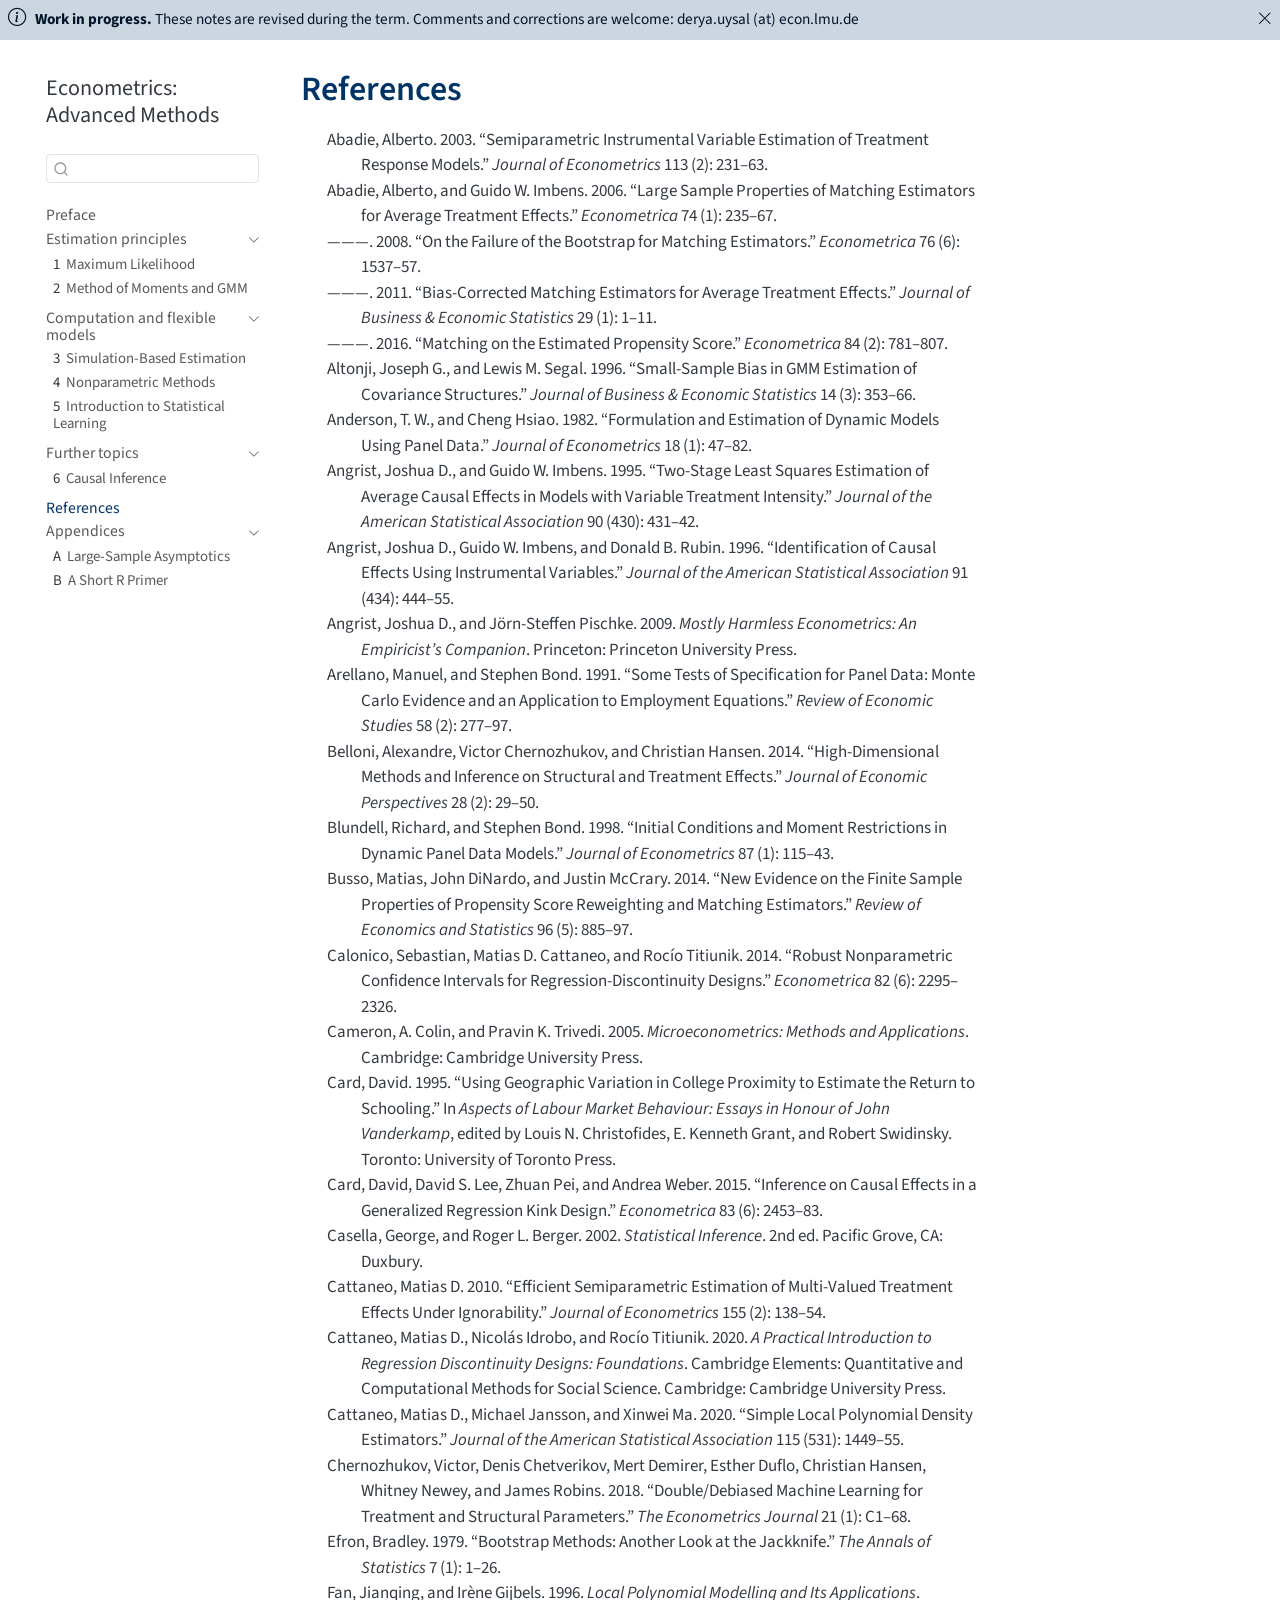
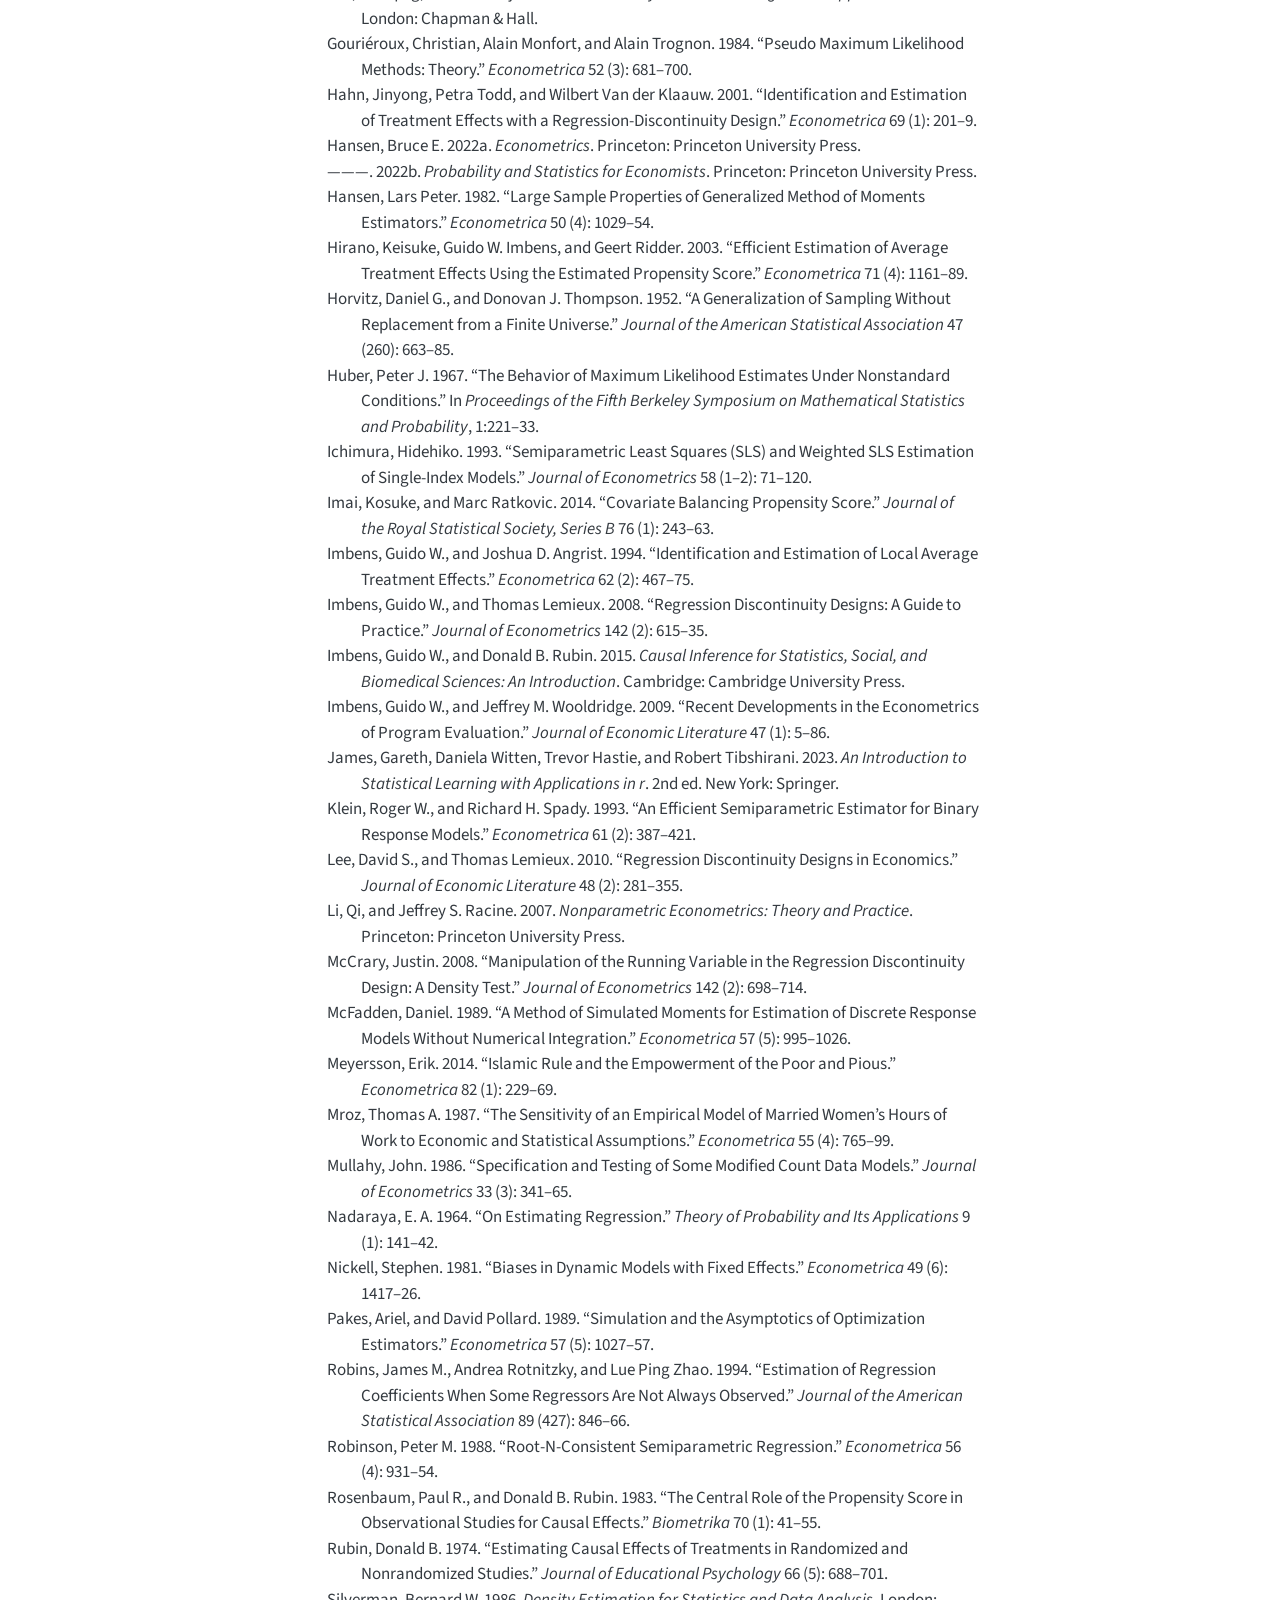
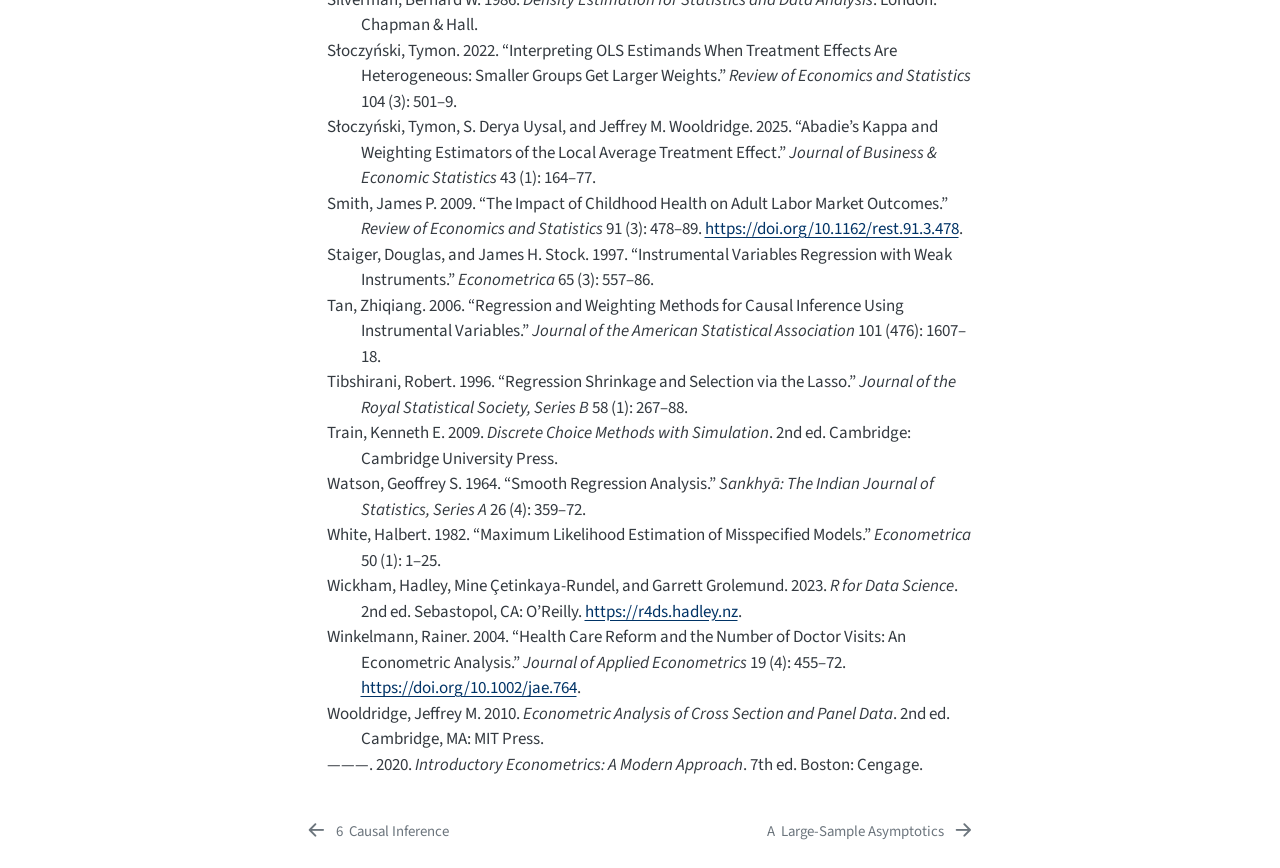
<file: references.html>
<!DOCTYPE html>
<html xmlns="http://www.w3.org/1999/xhtml" lang="en" xml:lang="en"><head>

<meta charset="utf-8">
<meta name="generator" content="quarto-1.6.42">

<meta name="viewport" content="width=device-width, initial-scale=1.0, user-scalable=yes">


<title>References – Econometrics: Advanced Methods</title>
<style>
code{white-space: pre-wrap;}
span.smallcaps{font-variant: small-caps;}
div.columns{display: flex; gap: min(4vw, 1.5em);}
div.column{flex: auto; overflow-x: auto;}
div.hanging-indent{margin-left: 1.5em; text-indent: -1.5em;}
ul.task-list{list-style: none;}
ul.task-list li input[type="checkbox"] {
  width: 0.8em;
  margin: 0 0.8em 0.2em -1em; /* quarto-specific, see https://github.com/quarto-dev/quarto-cli/issues/4556 */ 
  vertical-align: middle;
}
/* CSS for citations */
div.csl-bib-body { }
div.csl-entry {
  clear: both;
}
.hanging-indent div.csl-entry {
  margin-left:2em;
  text-indent:-2em;
}
div.csl-left-margin {
  min-width:2em;
  float:left;
}
div.csl-right-inline {
  margin-left:2em;
  padding-left:1em;
}
div.csl-indent {
  margin-left: 2em;
}</style>


<script src="site_libs/quarto-nav/quarto-nav.js"></script>
<script src="site_libs/quarto-nav/headroom.min.js"></script>
<script src="site_libs/clipboard/clipboard.min.js"></script>
<script src="site_libs/quarto-search/autocomplete.umd.js"></script>
<script src="site_libs/quarto-search/fuse.min.js"></script>
<script src="site_libs/quarto-search/quarto-search.js"></script>
<meta name="quarto:offset" content="./">
<link href="./appendix/a-asymptotics.html" rel="next">
<link href="./chapters/06-causal.html" rel="prev">
<script src="site_libs/quarto-html/quarto.js"></script>
<script src="site_libs/quarto-html/popper.min.js"></script>
<script src="site_libs/quarto-html/tippy.umd.min.js"></script>
<script src="site_libs/quarto-html/anchor.min.js"></script>
<link href="site_libs/quarto-html/tippy.css" rel="stylesheet">
<link href="site_libs/quarto-html/quarto-syntax-highlighting-2f5df379a58b258e96c21c0638c20c03.css" rel="stylesheet" id="quarto-text-highlighting-styles">
<script src="site_libs/bootstrap/bootstrap.min.js"></script>
<link href="site_libs/bootstrap/bootstrap-icons.css" rel="stylesheet">
<link href="site_libs/bootstrap/bootstrap-16a2158a840547308aa1f925b82110c8.min.css" rel="stylesheet" append-hash="true" id="quarto-bootstrap" data-mode="light">
<script id="quarto-search-options" type="application/json">{
  "location": "sidebar",
  "copy-button": false,
  "collapse-after": 3,
  "panel-placement": "start",
  "type": "textbox",
  "limit": 50,
  "keyboard-shortcut": [
    "f",
    "/",
    "s"
  ],
  "show-item-context": false,
  "language": {
    "search-no-results-text": "No results",
    "search-matching-documents-text": "matching documents",
    "search-copy-link-title": "Copy link to search",
    "search-hide-matches-text": "Hide additional matches",
    "search-more-match-text": "more match in this document",
    "search-more-matches-text": "more matches in this document",
    "search-clear-button-title": "Clear",
    "search-text-placeholder": "",
    "search-detached-cancel-button-title": "Cancel",
    "search-submit-button-title": "Submit",
    "search-label": "Search"
  }
}</script>


</head>

<body class="nav-sidebar floating">

<div id="quarto-search-results"></div>
  <header id="quarto-header" class="headroom fixed-top">
  <nav class="quarto-secondary-nav">
    <div class="container-fluid d-flex">
      <button type="button" class="quarto-btn-toggle btn" data-bs-toggle="collapse" role="button" data-bs-target=".quarto-sidebar-collapse-item" aria-controls="quarto-sidebar" aria-expanded="false" aria-label="Toggle sidebar navigation" onclick="if (window.quartoToggleHeadroom) { window.quartoToggleHeadroom(); }">
        <i class="bi bi-layout-text-sidebar-reverse"></i>
      </button>
        <nav class="quarto-page-breadcrumbs" aria-label="breadcrumb"><ol class="breadcrumb"><li class="breadcrumb-item"><a href="./references.html">References</a></li></ol></nav>
        <a class="flex-grow-1" role="navigation" data-bs-toggle="collapse" data-bs-target=".quarto-sidebar-collapse-item" aria-controls="quarto-sidebar" aria-expanded="false" aria-label="Toggle sidebar navigation" onclick="if (window.quartoToggleHeadroom) { window.quartoToggleHeadroom(); }">      
        </a>
      <button type="button" class="btn quarto-search-button" aria-label="Search" onclick="window.quartoOpenSearch();">
        <i class="bi bi-search"></i>
      </button>
    </div>
  </nav>
  <div id="quarto-announcement" data-announcement-id="d646d6fb55698abf3bd92f4e73e0c9f7" class="alert alert-primary hidden"><i class="bi bi-info-circle quarto-announcement-icon"></i><div class="quarto-announcement-content">
<p><strong>Work in progress.</strong> These notes are revised during the term. Comments and corrections are welcome: derya.uysal (at) econ.lmu.de</p>
</div><i class="bi bi-x-lg quarto-announcement-action"></i></div>
</header>
<!-- content -->
<div id="quarto-content" class="quarto-container page-columns page-rows-contents page-layout-article">
<!-- sidebar -->
  <nav id="quarto-sidebar" class="sidebar collapse collapse-horizontal quarto-sidebar-collapse-item sidebar-navigation floating overflow-auto">
    <div class="pt-lg-2 mt-2 text-left sidebar-header">
    <div class="sidebar-title mb-0 py-0">
      <a href="./">Econometrics: Advanced Methods</a> 
    </div>
      </div>
        <div class="mt-2 flex-shrink-0 align-items-center">
        <div class="sidebar-search">
        <div id="quarto-search" class="" title="Search"></div>
        </div>
        </div>
    <div class="sidebar-menu-container"> 
    <ul class="list-unstyled mt-1">
        <li class="sidebar-item">
  <div class="sidebar-item-container"> 
  <a href="./index.html" class="sidebar-item-text sidebar-link">
 <span class="menu-text">Preface</span></a>
  </div>
</li>
        <li class="sidebar-item sidebar-item-section">
      <div class="sidebar-item-container"> 
            <a class="sidebar-item-text sidebar-link text-start" data-bs-toggle="collapse" data-bs-target="#quarto-sidebar-section-1" role="navigation" aria-expanded="true">
 <span class="menu-text">Estimation principles</span></a>
          <a class="sidebar-item-toggle text-start" data-bs-toggle="collapse" data-bs-target="#quarto-sidebar-section-1" role="navigation" aria-expanded="true" aria-label="Toggle section">
            <i class="bi bi-chevron-right ms-2"></i>
          </a> 
      </div>
      <ul id="quarto-sidebar-section-1" class="collapse list-unstyled sidebar-section depth1 show">  
          <li class="sidebar-item">
  <div class="sidebar-item-container"> 
  <a href="./chapters/01-mle.html" class="sidebar-item-text sidebar-link">
 <span class="menu-text"><span class="chapter-number">1</span>&nbsp; <span class="chapter-title">Maximum Likelihood</span></span></a>
  </div>
</li>
          <li class="sidebar-item">
  <div class="sidebar-item-container"> 
  <a href="./chapters/02-gmm.html" class="sidebar-item-text sidebar-link">
 <span class="menu-text"><span class="chapter-number">2</span>&nbsp; <span class="chapter-title">Method of Moments and GMM</span></span></a>
  </div>
</li>
      </ul>
  </li>
        <li class="sidebar-item sidebar-item-section">
      <div class="sidebar-item-container"> 
            <a class="sidebar-item-text sidebar-link text-start" data-bs-toggle="collapse" data-bs-target="#quarto-sidebar-section-2" role="navigation" aria-expanded="true">
 <span class="menu-text">Computation and flexible models</span></a>
          <a class="sidebar-item-toggle text-start" data-bs-toggle="collapse" data-bs-target="#quarto-sidebar-section-2" role="navigation" aria-expanded="true" aria-label="Toggle section">
            <i class="bi bi-chevron-right ms-2"></i>
          </a> 
      </div>
      <ul id="quarto-sidebar-section-2" class="collapse list-unstyled sidebar-section depth1 show">  
          <li class="sidebar-item">
  <div class="sidebar-item-container"> 
  <a href="./chapters/03-simulation.html" class="sidebar-item-text sidebar-link">
 <span class="menu-text"><span class="chapter-number">3</span>&nbsp; <span class="chapter-title">Simulation-Based Estimation</span></span></a>
  </div>
</li>
          <li class="sidebar-item">
  <div class="sidebar-item-container"> 
  <a href="./chapters/04-nonparametric.html" class="sidebar-item-text sidebar-link">
 <span class="menu-text"><span class="chapter-number">4</span>&nbsp; <span class="chapter-title">Nonparametric Methods</span></span></a>
  </div>
</li>
          <li class="sidebar-item">
  <div class="sidebar-item-container"> 
  <a href="./chapters/05-statlearning.html" class="sidebar-item-text sidebar-link">
 <span class="menu-text"><span class="chapter-number">5</span>&nbsp; <span class="chapter-title">Introduction to Statistical Learning</span></span></a>
  </div>
</li>
      </ul>
  </li>
        <li class="sidebar-item sidebar-item-section">
      <div class="sidebar-item-container"> 
            <a class="sidebar-item-text sidebar-link text-start" data-bs-toggle="collapse" data-bs-target="#quarto-sidebar-section-3" role="navigation" aria-expanded="true">
 <span class="menu-text">Further topics</span></a>
          <a class="sidebar-item-toggle text-start" data-bs-toggle="collapse" data-bs-target="#quarto-sidebar-section-3" role="navigation" aria-expanded="true" aria-label="Toggle section">
            <i class="bi bi-chevron-right ms-2"></i>
          </a> 
      </div>
      <ul id="quarto-sidebar-section-3" class="collapse list-unstyled sidebar-section depth1 show">  
          <li class="sidebar-item">
  <div class="sidebar-item-container"> 
  <a href="./chapters/06-causal.html" class="sidebar-item-text sidebar-link">
 <span class="menu-text"><span class="chapter-number">6</span>&nbsp; <span class="chapter-title">Causal Inference</span></span></a>
  </div>
</li>
      </ul>
  </li>
        <li class="sidebar-item">
  <div class="sidebar-item-container"> 
  <a href="./references.html" class="sidebar-item-text sidebar-link active">
 <span class="menu-text">References</span></a>
  </div>
</li>
        <li class="sidebar-item sidebar-item-section">
      <div class="sidebar-item-container"> 
            <a class="sidebar-item-text sidebar-link text-start" data-bs-toggle="collapse" data-bs-target="#quarto-sidebar-section-4" role="navigation" aria-expanded="true">
 <span class="menu-text">Appendices</span></a>
          <a class="sidebar-item-toggle text-start" data-bs-toggle="collapse" data-bs-target="#quarto-sidebar-section-4" role="navigation" aria-expanded="true" aria-label="Toggle section">
            <i class="bi bi-chevron-right ms-2"></i>
          </a> 
      </div>
      <ul id="quarto-sidebar-section-4" class="collapse list-unstyled sidebar-section depth1 show">  
          <li class="sidebar-item">
  <div class="sidebar-item-container"> 
  <a href="./appendix/a-asymptotics.html" class="sidebar-item-text sidebar-link">
 <span class="menu-text"><span class="chapter-number">A</span>&nbsp; <span class="chapter-title">Large-Sample Asymptotics</span></span></a>
  </div>
</li>
          <li class="sidebar-item">
  <div class="sidebar-item-container"> 
  <a href="./appendix/b-r-primer.html" class="sidebar-item-text sidebar-link">
 <span class="menu-text"><span class="chapter-number">B</span>&nbsp; <span class="chapter-title">A Short R Primer</span></span></a>
  </div>
</li>
      </ul>
  </li>
    </ul>
    </div>
</nav>
<div id="quarto-sidebar-glass" class="quarto-sidebar-collapse-item" data-bs-toggle="collapse" data-bs-target=".quarto-sidebar-collapse-item"></div>
<!-- margin-sidebar -->
    <div id="quarto-margin-sidebar" class="sidebar margin-sidebar zindex-bottom">
        
    </div>
<!-- main -->
<main class="content" id="quarto-document-content">

<header id="title-block-header" class="quarto-title-block default">
<div class="quarto-title">
<h1 class="title">References</h1>
</div>



<div class="quarto-title-meta">

    
  
    
  </div>
  


</header>


<div id="refs" class="references csl-bib-body hanging-indent" data-entry-spacing="0" role="list">
<div id="ref-abadie2003" class="csl-entry" role="listitem">
Abadie, Alberto. 2003. <span>“Semiparametric Instrumental Variable
Estimation of Treatment Response Models.”</span> <em>Journal of
Econometrics</em> 113 (2): 231–63.
</div>
<div id="ref-abadie2006" class="csl-entry" role="listitem">
Abadie, Alberto, and Guido W. Imbens. 2006. <span>“Large Sample
Properties of Matching Estimators for Average Treatment Effects.”</span>
<em>Econometrica</em> 74 (1): 235–67.
</div>
<div id="ref-abadie2008" class="csl-entry" role="listitem">
———. 2008. <span>“On the Failure of the Bootstrap for Matching
Estimators.”</span> <em>Econometrica</em> 76 (6): 1537–57.
</div>
<div id="ref-abadie2011" class="csl-entry" role="listitem">
———. 2011. <span>“Bias-Corrected Matching Estimators for Average
Treatment Effects.”</span> <em>Journal of Business &amp; Economic
Statistics</em> 29 (1): 1–11.
</div>
<div id="ref-abadie2016" class="csl-entry" role="listitem">
———. 2016. <span>“Matching on the Estimated Propensity Score.”</span>
<em>Econometrica</em> 84 (2): 781–807.
</div>
<div id="ref-altonji1996" class="csl-entry" role="listitem">
Altonji, Joseph G., and Lewis M. Segal. 1996. <span>“Small-Sample Bias
in GMM Estimation of Covariance Structures.”</span> <em>Journal of
Business &amp; Economic Statistics</em> 14 (3): 353–66.
</div>
<div id="ref-anderson1982" class="csl-entry" role="listitem">
Anderson, T. W., and Cheng Hsiao. 1982. <span>“Formulation and
Estimation of Dynamic Models Using Panel Data.”</span> <em>Journal of
Econometrics</em> 18 (1): 47–82.
</div>
<div id="ref-angrist1995" class="csl-entry" role="listitem">
Angrist, Joshua D., and Guido W. Imbens. 1995. <span>“Two-Stage Least
Squares Estimation of Average Causal Effects in Models with Variable
Treatment Intensity.”</span> <em>Journal of the American Statistical
Association</em> 90 (430): 431–42.
</div>
<div id="ref-angrist1996" class="csl-entry" role="listitem">
Angrist, Joshua D., Guido W. Imbens, and Donald B. Rubin. 1996.
<span>“Identification of Causal Effects Using Instrumental
Variables.”</span> <em>Journal of the American Statistical
Association</em> 91 (434): 444–55.
</div>
<div id="ref-angrist2009" class="csl-entry" role="listitem">
Angrist, Joshua D., and Jörn-Steffen Pischke. 2009. <em>Mostly Harmless
Econometrics: An Empiricist’s Companion</em>. Princeton: Princeton
University Press.
</div>
<div id="ref-arellano1991" class="csl-entry" role="listitem">
Arellano, Manuel, and Stephen Bond. 1991. <span>“Some Tests of
Specification for Panel Data: Monte Carlo Evidence and an Application to
Employment Equations.”</span> <em>Review of Economic Studies</em> 58
(2): 277–97.
</div>
<div id="ref-belloni2014" class="csl-entry" role="listitem">
Belloni, Alexandre, Victor Chernozhukov, and Christian Hansen. 2014.
<span>“High-Dimensional Methods and Inference on Structural and
Treatment Effects.”</span> <em>Journal of Economic Perspectives</em> 28
(2): 29–50.
</div>
<div id="ref-blundell1998" class="csl-entry" role="listitem">
Blundell, Richard, and Stephen Bond. 1998. <span>“Initial Conditions and
Moment Restrictions in Dynamic Panel Data Models.”</span> <em>Journal of
Econometrics</em> 87 (1): 115–43.
</div>
<div id="ref-busso2014" class="csl-entry" role="listitem">
Busso, Matias, John DiNardo, and Justin McCrary. 2014. <span>“New
Evidence on the Finite Sample Properties of Propensity Score Reweighting
and Matching Estimators.”</span> <em>Review of Economics and
Statistics</em> 96 (5): 885–97.
</div>
<div id="ref-calonico2014" class="csl-entry" role="listitem">
Calonico, Sebastian, Matias D. Cattaneo, and Rocío Titiunik. 2014.
<span>“Robust Nonparametric Confidence Intervals for
Regression-Discontinuity Designs.”</span> <em>Econometrica</em> 82 (6):
2295–2326.
</div>
<div id="ref-cameron2005" class="csl-entry" role="listitem">
Cameron, A. Colin, and Pravin K. Trivedi. 2005. <em>Microeconometrics:
Methods and Applications</em>. Cambridge: Cambridge University Press.
</div>
<div id="ref-card1995" class="csl-entry" role="listitem">
Card, David. 1995. <span>“Using Geographic Variation in College
Proximity to Estimate the Return to Schooling.”</span> In <em>Aspects of
Labour Market Behaviour: Essays in Honour of John Vanderkamp</em>,
edited by Louis N. Christofides, E. Kenneth Grant, and Robert Swidinsky.
Toronto: University of Toronto Press.
</div>
<div id="ref-card2015" class="csl-entry" role="listitem">
Card, David, David S. Lee, Zhuan Pei, and Andrea Weber. 2015.
<span>“Inference on Causal Effects in a Generalized Regression Kink
Design.”</span> <em>Econometrica</em> 83 (6): 2453–83.
</div>
<div id="ref-casella2002" class="csl-entry" role="listitem">
Casella, George, and Roger L. Berger. 2002. <em>Statistical
Inference</em>. 2nd ed. Pacific Grove, CA: Duxbury.
</div>
<div id="ref-cattaneo2010" class="csl-entry" role="listitem">
Cattaneo, Matias D. 2010. <span>“Efficient Semiparametric Estimation of
Multi-Valued Treatment Effects Under Ignorability.”</span> <em>Journal
of Econometrics</em> 155 (2): 138–54.
</div>
<div id="ref-cattaneo2020" class="csl-entry" role="listitem">
Cattaneo, Matias D., Nicolás Idrobo, and Rocío Titiunik. 2020. <em>A
Practical Introduction to Regression Discontinuity Designs:
Foundations</em>. Cambridge Elements: Quantitative and Computational
Methods for Social Science. Cambridge: Cambridge University Press.
</div>
<div id="ref-cattaneo2020b" class="csl-entry" role="listitem">
Cattaneo, Matias D., Michael Jansson, and Xinwei Ma. 2020. <span>“Simple
Local Polynomial Density Estimators.”</span> <em>Journal of the American
Statistical Association</em> 115 (531): 1449–55.
</div>
<div id="ref-chernozhukov2018" class="csl-entry" role="listitem">
Chernozhukov, Victor, Denis Chetverikov, Mert Demirer, Esther Duflo,
Christian Hansen, Whitney Newey, and James Robins. 2018.
<span>“Double/Debiased Machine Learning for Treatment and Structural
Parameters.”</span> <em>The Econometrics Journal</em> 21 (1): C1–68.
</div>
<div id="ref-efron1979" class="csl-entry" role="listitem">
Efron, Bradley. 1979. <span>“Bootstrap Methods: Another Look at the
Jackknife.”</span> <em>The Annals of Statistics</em> 7 (1): 1–26.
</div>
<div id="ref-fan1996" class="csl-entry" role="listitem">
Fan, Jianqing, and Irène Gijbels. 1996. <em>Local Polynomial Modelling
and Its Applications</em>. London: Chapman &amp; Hall.
</div>
<div id="ref-gourieroux1984" class="csl-entry" role="listitem">
Gouriéroux, Christian, Alain Monfort, and Alain Trognon. 1984.
<span>“Pseudo Maximum Likelihood Methods: Theory.”</span>
<em>Econometrica</em> 52 (3): 681–700.
</div>
<div id="ref-hahn2001" class="csl-entry" role="listitem">
Hahn, Jinyong, Petra Todd, and Wilbert Van der Klaauw. 2001.
<span>“Identification and Estimation of Treatment Effects with a
Regression-Discontinuity Design.”</span> <em>Econometrica</em> 69 (1):
201–9.
</div>
<div id="ref-hansen2022" class="csl-entry" role="listitem">
Hansen, Bruce E. 2022a. <em>Econometrics</em>. Princeton: Princeton
University Press.
</div>
<div id="ref-hansen2022b" class="csl-entry" role="listitem">
———. 2022b. <em>Probability and Statistics for Economists</em>.
Princeton: Princeton University Press.
</div>
<div id="ref-hansen1982" class="csl-entry" role="listitem">
Hansen, Lars Peter. 1982. <span>“Large Sample Properties of Generalized
Method of Moments Estimators.”</span> <em>Econometrica</em> 50 (4):
1029–54.
</div>
<div id="ref-hirano2003" class="csl-entry" role="listitem">
Hirano, Keisuke, Guido W. Imbens, and Geert Ridder. 2003.
<span>“Efficient Estimation of Average Treatment Effects Using the
Estimated Propensity Score.”</span> <em>Econometrica</em> 71 (4):
1161–89.
</div>
<div id="ref-horvitz1952" class="csl-entry" role="listitem">
Horvitz, Daniel G., and Donovan J. Thompson. 1952. <span>“A
Generalization of Sampling Without Replacement from a Finite
Universe.”</span> <em>Journal of the American Statistical
Association</em> 47 (260): 663–85.
</div>
<div id="ref-huber1967" class="csl-entry" role="listitem">
Huber, Peter J. 1967. <span>“The Behavior of Maximum Likelihood
Estimates Under Nonstandard Conditions.”</span> In <em>Proceedings of
the Fifth Berkeley Symposium on Mathematical Statistics and
Probability</em>, 1:221–33.
</div>
<div id="ref-ichimura1993" class="csl-entry" role="listitem">
Ichimura, Hidehiko. 1993. <span>“Semiparametric Least Squares
(<span>SLS</span>) and Weighted <span>SLS</span> Estimation of
Single-Index Models.”</span> <em>Journal of Econometrics</em> 58 (1–2):
71–120.
</div>
<div id="ref-imai2014" class="csl-entry" role="listitem">
Imai, Kosuke, and Marc Ratkovic. 2014. <span>“Covariate Balancing
Propensity Score.”</span> <em>Journal of the Royal Statistical Society,
Series B</em> 76 (1): 243–63.
</div>
<div id="ref-imbens1994" class="csl-entry" role="listitem">
Imbens, Guido W., and Joshua D. Angrist. 1994. <span>“Identification and
Estimation of Local Average Treatment Effects.”</span>
<em>Econometrica</em> 62 (2): 467–75.
</div>
<div id="ref-imbens2008" class="csl-entry" role="listitem">
Imbens, Guido W., and Thomas Lemieux. 2008. <span>“Regression
Discontinuity Designs: A Guide to Practice.”</span> <em>Journal of
Econometrics</em> 142 (2): 615–35.
</div>
<div id="ref-imbens2015" class="csl-entry" role="listitem">
Imbens, Guido W., and Donald B. Rubin. 2015. <em>Causal Inference for
Statistics, Social, and Biomedical Sciences: An Introduction</em>.
Cambridge: Cambridge University Press.
</div>
<div id="ref-imbens2009" class="csl-entry" role="listitem">
Imbens, Guido W., and Jeffrey M. Wooldridge. 2009. <span>“Recent
Developments in the Econometrics of Program Evaluation.”</span>
<em>Journal of Economic Literature</em> 47 (1): 5–86.
</div>
<div id="ref-james2023" class="csl-entry" role="listitem">
James, Gareth, Daniela Witten, Trevor Hastie, and Robert Tibshirani.
2023. <em>An Introduction to Statistical Learning with Applications in
r</em>. 2nd ed. New York: Springer.
</div>
<div id="ref-klein1993" class="csl-entry" role="listitem">
Klein, Roger W., and Richard H. Spady. 1993. <span>“An Efficient
Semiparametric Estimator for Binary Response Models.”</span>
<em>Econometrica</em> 61 (2): 387–421.
</div>
<div id="ref-lee2010" class="csl-entry" role="listitem">
Lee, David S., and Thomas Lemieux. 2010. <span>“Regression Discontinuity
Designs in Economics.”</span> <em>Journal of Economic Literature</em> 48
(2): 281–355.
</div>
<div id="ref-li2007" class="csl-entry" role="listitem">
Li, Qi, and Jeffrey S. Racine. 2007. <em>Nonparametric Econometrics:
Theory and Practice</em>. Princeton: Princeton University Press.
</div>
<div id="ref-mccrary2008" class="csl-entry" role="listitem">
McCrary, Justin. 2008. <span>“Manipulation of the Running Variable in
the Regression Discontinuity Design: A Density Test.”</span> <em>Journal
of Econometrics</em> 142 (2): 698–714.
</div>
<div id="ref-mcfadden1989" class="csl-entry" role="listitem">
McFadden, Daniel. 1989. <span>“A Method of Simulated Moments for
Estimation of Discrete Response Models Without Numerical
Integration.”</span> <em>Econometrica</em> 57 (5): 995–1026.
</div>
<div id="ref-meyersson2014" class="csl-entry" role="listitem">
Meyersson, Erik. 2014. <span>“Islamic Rule and the Empowerment of the
Poor and Pious.”</span> <em>Econometrica</em> 82 (1): 229–69.
</div>
<div id="ref-mroz1987" class="csl-entry" role="listitem">
Mroz, Thomas A. 1987. <span>“The Sensitivity of an Empirical Model of
Married Women’s Hours of Work to Economic and Statistical
Assumptions.”</span> <em>Econometrica</em> 55 (4): 765–99.
</div>
<div id="ref-mullahy1986" class="csl-entry" role="listitem">
Mullahy, John. 1986. <span>“Specification and Testing of Some Modified
Count Data Models.”</span> <em>Journal of Econometrics</em> 33 (3):
341–65.
</div>
<div id="ref-nadaraya1964" class="csl-entry" role="listitem">
Nadaraya, E. A. 1964. <span>“On Estimating Regression.”</span>
<em>Theory of Probability and Its Applications</em> 9 (1): 141–42.
</div>
<div id="ref-nickell1981" class="csl-entry" role="listitem">
Nickell, Stephen. 1981. <span>“Biases in Dynamic Models with Fixed
Effects.”</span> <em>Econometrica</em> 49 (6): 1417–26.
</div>
<div id="ref-pakes1989" class="csl-entry" role="listitem">
Pakes, Ariel, and David Pollard. 1989. <span>“Simulation and the
Asymptotics of Optimization Estimators.”</span> <em>Econometrica</em> 57
(5): 1027–57.
</div>
<div id="ref-robins1994" class="csl-entry" role="listitem">
Robins, James M., Andrea Rotnitzky, and Lue Ping Zhao. 1994.
<span>“Estimation of Regression Coefficients When Some Regressors Are
Not Always Observed.”</span> <em>Journal of the American Statistical
Association</em> 89 (427): 846–66.
</div>
<div id="ref-robinson1988" class="csl-entry" role="listitem">
Robinson, Peter M. 1988. <span>“Root-<span>N</span>-Consistent
Semiparametric Regression.”</span> <em>Econometrica</em> 56 (4): 931–54.
</div>
<div id="ref-rosenbaum1983" class="csl-entry" role="listitem">
Rosenbaum, Paul R., and Donald B. Rubin. 1983. <span>“The Central Role
of the Propensity Score in Observational Studies for Causal
Effects.”</span> <em>Biometrika</em> 70 (1): 41–55.
</div>
<div id="ref-rubin1974" class="csl-entry" role="listitem">
Rubin, Donald B. 1974. <span>“Estimating Causal Effects of Treatments in
Randomized and Nonrandomized Studies.”</span> <em>Journal of Educational
Psychology</em> 66 (5): 688–701.
</div>
<div id="ref-silverman1986" class="csl-entry" role="listitem">
Silverman, Bernard W. 1986. <em>Density Estimation for Statistics and
Data Analysis</em>. London: Chapman &amp; Hall.
</div>
<div id="ref-sloczynski2022" class="csl-entry" role="listitem">
Słoczyński, Tymon. 2022. <span>“Interpreting <span>OLS</span> Estimands
When Treatment Effects Are Heterogeneous: Smaller Groups Get Larger
Weights.”</span> <em>Review of Economics and Statistics</em> 104 (3):
501–9.
</div>
<div id="ref-sloczynski2025" class="csl-entry" role="listitem">
Słoczyński, Tymon, S. Derya Uysal, and Jeffrey M. Wooldridge. 2025.
<span>“Abadie’s Kappa and Weighting Estimators of the Local Average
Treatment Effect.”</span> <em>Journal of Business &amp; Economic
Statistics</em> 43 (1): 164–77.
</div>
<div id="ref-smith2009" class="csl-entry" role="listitem">
Smith, James P. 2009. <span>“The Impact of Childhood Health on Adult
Labor Market Outcomes.”</span> <em>Review of Economics and
Statistics</em> 91 (3): 478–89. <a href="https://doi.org/10.1162/rest.91.3.478">https://doi.org/10.1162/rest.91.3.478</a>.
</div>
<div id="ref-staiger1997" class="csl-entry" role="listitem">
Staiger, Douglas, and James H. Stock. 1997. <span>“Instrumental
Variables Regression with Weak Instruments.”</span>
<em>Econometrica</em> 65 (3): 557–86.
</div>
<div id="ref-tan2006" class="csl-entry" role="listitem">
Tan, Zhiqiang. 2006. <span>“Regression and Weighting Methods for Causal
Inference Using Instrumental Variables.”</span> <em>Journal of the
American Statistical Association</em> 101 (476): 1607–18.
</div>
<div id="ref-tibshirani1996" class="csl-entry" role="listitem">
Tibshirani, Robert. 1996. <span>“Regression Shrinkage and Selection via
the Lasso.”</span> <em>Journal of the Royal Statistical Society, Series
B</em> 58 (1): 267–88.
</div>
<div id="ref-train2009" class="csl-entry" role="listitem">
Train, Kenneth E. 2009. <em>Discrete Choice Methods with
Simulation</em>. 2nd ed. Cambridge: Cambridge University Press.
</div>
<div id="ref-watson1964" class="csl-entry" role="listitem">
Watson, Geoffrey S. 1964. <span>“Smooth Regression Analysis.”</span>
<em>Sankhyā: The Indian Journal of Statistics, Series A</em> 26 (4):
359–72.
</div>
<div id="ref-white1982" class="csl-entry" role="listitem">
White, Halbert. 1982. <span>“Maximum Likelihood Estimation of
Misspecified Models.”</span> <em>Econometrica</em> 50 (1): 1–25.
</div>
<div id="ref-wickham2023" class="csl-entry" role="listitem">
Wickham, Hadley, Mine Çetinkaya-Rundel, and Garrett Grolemund. 2023.
<em>R for Data Science</em>. 2nd ed. Sebastopol, CA: O’Reilly. <a href="https://r4ds.hadley.nz">https://r4ds.hadley.nz</a>.
</div>
<div id="ref-winkelmann2004" class="csl-entry" role="listitem">
Winkelmann, Rainer. 2004. <span>“Health Care Reform and the Number of
Doctor Visits: An Econometric Analysis.”</span> <em>Journal of Applied
Econometrics</em> 19 (4): 455–72. <a href="https://doi.org/10.1002/jae.764">https://doi.org/10.1002/jae.764</a>.
</div>
<div id="ref-wooldridge2010" class="csl-entry" role="listitem">
Wooldridge, Jeffrey M. 2010. <em>Econometric Analysis of Cross Section
and Panel Data</em>. 2nd ed. Cambridge, MA: MIT Press.
</div>
<div id="ref-wooldridge2020" class="csl-entry" role="listitem">
———. 2020. <em>Introductory Econometrics: A Modern Approach</em>. 7th
ed. Boston: Cengage.
</div>
</div>



</main> <!-- /main -->
<script id="quarto-html-after-body" type="application/javascript">
window.document.addEventListener("DOMContentLoaded", function (event) {
  const toggleBodyColorMode = (bsSheetEl) => {
    const mode = bsSheetEl.getAttribute("data-mode");
    const bodyEl = window.document.querySelector("body");
    if (mode === "dark") {
      bodyEl.classList.add("quarto-dark");
      bodyEl.classList.remove("quarto-light");
    } else {
      bodyEl.classList.add("quarto-light");
      bodyEl.classList.remove("quarto-dark");
    }
  }
  const toggleBodyColorPrimary = () => {
    const bsSheetEl = window.document.querySelector("link#quarto-bootstrap");
    if (bsSheetEl) {
      toggleBodyColorMode(bsSheetEl);
    }
  }
  toggleBodyColorPrimary();  
  const icon = "";
  const anchorJS = new window.AnchorJS();
  anchorJS.options = {
    placement: 'right',
    icon: icon
  };
  anchorJS.add('.anchored');
  const isCodeAnnotation = (el) => {
    for (const clz of el.classList) {
      if (clz.startsWith('code-annotation-')) {                     
        return true;
      }
    }
    return false;
  }
  const onCopySuccess = function(e) {
    // button target
    const button = e.trigger;
    // don't keep focus
    button.blur();
    // flash "checked"
    button.classList.add('code-copy-button-checked');
    var currentTitle = button.getAttribute("title");
    button.setAttribute("title", "Copied!");
    let tooltip;
    if (window.bootstrap) {
      button.setAttribute("data-bs-toggle", "tooltip");
      button.setAttribute("data-bs-placement", "left");
      button.setAttribute("data-bs-title", "Copied!");
      tooltip = new bootstrap.Tooltip(button, 
        { trigger: "manual", 
          customClass: "code-copy-button-tooltip",
          offset: [0, -8]});
      tooltip.show();    
    }
    setTimeout(function() {
      if (tooltip) {
        tooltip.hide();
        button.removeAttribute("data-bs-title");
        button.removeAttribute("data-bs-toggle");
        button.removeAttribute("data-bs-placement");
      }
      button.setAttribute("title", currentTitle);
      button.classList.remove('code-copy-button-checked');
    }, 1000);
    // clear code selection
    e.clearSelection();
  }
  const getTextToCopy = function(trigger) {
      const codeEl = trigger.previousElementSibling.cloneNode(true);
      for (const childEl of codeEl.children) {
        if (isCodeAnnotation(childEl)) {
          childEl.remove();
        }
      }
      return codeEl.innerText;
  }
  const clipboard = new window.ClipboardJS('.code-copy-button:not([data-in-quarto-modal])', {
    text: getTextToCopy
  });
  clipboard.on('success', onCopySuccess);
  if (window.document.getElementById('quarto-embedded-source-code-modal')) {
    const clipboardModal = new window.ClipboardJS('.code-copy-button[data-in-quarto-modal]', {
      text: getTextToCopy,
      container: window.document.getElementById('quarto-embedded-source-code-modal')
    });
    clipboardModal.on('success', onCopySuccess);
  }
    var localhostRegex = new RegExp(/^(?:http|https):\/\/localhost\:?[0-9]*\//);
    var mailtoRegex = new RegExp(/^mailto:/);
      var filterRegex = new RegExp('/' + window.location.host + '/');
    var isInternal = (href) => {
        return filterRegex.test(href) || localhostRegex.test(href) || mailtoRegex.test(href);
    }
    // Inspect non-navigation links and adorn them if external
 	var links = window.document.querySelectorAll('a[href]:not(.nav-link):not(.navbar-brand):not(.toc-action):not(.sidebar-link):not(.sidebar-item-toggle):not(.pagination-link):not(.no-external):not([aria-hidden]):not(.dropdown-item):not(.quarto-navigation-tool):not(.about-link)');
    for (var i=0; i<links.length; i++) {
      const link = links[i];
      if (!isInternal(link.href)) {
        // undo the damage that might have been done by quarto-nav.js in the case of
        // links that we want to consider external
        if (link.dataset.originalHref !== undefined) {
          link.href = link.dataset.originalHref;
        }
      }
    }
  function tippyHover(el, contentFn, onTriggerFn, onUntriggerFn) {
    const config = {
      allowHTML: true,
      maxWidth: 500,
      delay: 100,
      arrow: false,
      appendTo: function(el) {
          return el.parentElement;
      },
      interactive: true,
      interactiveBorder: 10,
      theme: 'quarto',
      placement: 'bottom-start',
    };
    if (contentFn) {
      config.content = contentFn;
    }
    if (onTriggerFn) {
      config.onTrigger = onTriggerFn;
    }
    if (onUntriggerFn) {
      config.onUntrigger = onUntriggerFn;
    }
    window.tippy(el, config); 
  }
  const noterefs = window.document.querySelectorAll('a[role="doc-noteref"]');
  for (var i=0; i<noterefs.length; i++) {
    const ref = noterefs[i];
    tippyHover(ref, function() {
      // use id or data attribute instead here
      let href = ref.getAttribute('data-footnote-href') || ref.getAttribute('href');
      try { href = new URL(href).hash; } catch {}
      const id = href.replace(/^#\/?/, "");
      const note = window.document.getElementById(id);
      if (note) {
        return note.innerHTML;
      } else {
        return "";
      }
    });
  }
  const xrefs = window.document.querySelectorAll('a.quarto-xref');
  const processXRef = (id, note) => {
    // Strip column container classes
    const stripColumnClz = (el) => {
      el.classList.remove("page-full", "page-columns");
      if (el.children) {
        for (const child of el.children) {
          stripColumnClz(child);
        }
      }
    }
    stripColumnClz(note)
    if (id === null || id.startsWith('sec-')) {
      // Special case sections, only their first couple elements
      const container = document.createElement("div");
      if (note.children && note.children.length > 2) {
        container.appendChild(note.children[0].cloneNode(true));
        for (let i = 1; i < note.children.length; i++) {
          const child = note.children[i];
          if (child.tagName === "P" && child.innerText === "") {
            continue;
          } else {
            container.appendChild(child.cloneNode(true));
            break;
          }
        }
        if (window.Quarto?.typesetMath) {
          window.Quarto.typesetMath(container);
        }
        return container.innerHTML
      } else {
        if (window.Quarto?.typesetMath) {
          window.Quarto.typesetMath(note);
        }
        return note.innerHTML;
      }
    } else {
      // Remove any anchor links if they are present
      const anchorLink = note.querySelector('a.anchorjs-link');
      if (anchorLink) {
        anchorLink.remove();
      }
      if (window.Quarto?.typesetMath) {
        window.Quarto.typesetMath(note);
      }
      if (note.classList.contains("callout")) {
        return note.outerHTML;
      } else {
        return note.innerHTML;
      }
    }
  }
  for (var i=0; i<xrefs.length; i++) {
    const xref = xrefs[i];
    tippyHover(xref, undefined, function(instance) {
      instance.disable();
      let url = xref.getAttribute('href');
      let hash = undefined; 
      if (url.startsWith('#')) {
        hash = url;
      } else {
        try { hash = new URL(url).hash; } catch {}
      }
      if (hash) {
        const id = hash.replace(/^#\/?/, "");
        const note = window.document.getElementById(id);
        if (note !== null) {
          try {
            const html = processXRef(id, note.cloneNode(true));
            instance.setContent(html);
          } finally {
            instance.enable();
            instance.show();
          }
        } else {
          // See if we can fetch this
          fetch(url.split('#')[0])
          .then(res => res.text())
          .then(html => {
            const parser = new DOMParser();
            const htmlDoc = parser.parseFromString(html, "text/html");
            const note = htmlDoc.getElementById(id);
            if (note !== null) {
              const html = processXRef(id, note);
              instance.setContent(html);
            } 
          }).finally(() => {
            instance.enable();
            instance.show();
          });
        }
      } else {
        // See if we can fetch a full url (with no hash to target)
        // This is a special case and we should probably do some content thinning / targeting
        fetch(url)
        .then(res => res.text())
        .then(html => {
          const parser = new DOMParser();
          const htmlDoc = parser.parseFromString(html, "text/html");
          const note = htmlDoc.querySelector('main.content');
          if (note !== null) {
            // This should only happen for chapter cross references
            // (since there is no id in the URL)
            // remove the first header
            if (note.children.length > 0 && note.children[0].tagName === "HEADER") {
              note.children[0].remove();
            }
            const html = processXRef(null, note);
            instance.setContent(html);
          } 
        }).finally(() => {
          instance.enable();
          instance.show();
        });
      }
    }, function(instance) {
    });
  }
      let selectedAnnoteEl;
      const selectorForAnnotation = ( cell, annotation) => {
        let cellAttr = 'data-code-cell="' + cell + '"';
        let lineAttr = 'data-code-annotation="' +  annotation + '"';
        const selector = 'span[' + cellAttr + '][' + lineAttr + ']';
        return selector;
      }
      const selectCodeLines = (annoteEl) => {
        const doc = window.document;
        const targetCell = annoteEl.getAttribute("data-target-cell");
        const targetAnnotation = annoteEl.getAttribute("data-target-annotation");
        const annoteSpan = window.document.querySelector(selectorForAnnotation(targetCell, targetAnnotation));
        const lines = annoteSpan.getAttribute("data-code-lines").split(",");
        const lineIds = lines.map((line) => {
          return targetCell + "-" + line;
        })
        let top = null;
        let height = null;
        let parent = null;
        if (lineIds.length > 0) {
            //compute the position of the single el (top and bottom and make a div)
            const el = window.document.getElementById(lineIds[0]);
            top = el.offsetTop;
            height = el.offsetHeight;
            parent = el.parentElement.parentElement;
          if (lineIds.length > 1) {
            const lastEl = window.document.getElementById(lineIds[lineIds.length - 1]);
            const bottom = lastEl.offsetTop + lastEl.offsetHeight;
            height = bottom - top;
          }
          if (top !== null && height !== null && parent !== null) {
            // cook up a div (if necessary) and position it 
            let div = window.document.getElementById("code-annotation-line-highlight");
            if (div === null) {
              div = window.document.createElement("div");
              div.setAttribute("id", "code-annotation-line-highlight");
              div.style.position = 'absolute';
              parent.appendChild(div);
            }
            div.style.top = top - 2 + "px";
            div.style.height = height + 4 + "px";
            div.style.left = 0;
            let gutterDiv = window.document.getElementById("code-annotation-line-highlight-gutter");
            if (gutterDiv === null) {
              gutterDiv = window.document.createElement("div");
              gutterDiv.setAttribute("id", "code-annotation-line-highlight-gutter");
              gutterDiv.style.position = 'absolute';
              const codeCell = window.document.getElementById(targetCell);
              const gutter = codeCell.querySelector('.code-annotation-gutter');
              gutter.appendChild(gutterDiv);
            }
            gutterDiv.style.top = top - 2 + "px";
            gutterDiv.style.height = height + 4 + "px";
          }
          selectedAnnoteEl = annoteEl;
        }
      };
      const unselectCodeLines = () => {
        const elementsIds = ["code-annotation-line-highlight", "code-annotation-line-highlight-gutter"];
        elementsIds.forEach((elId) => {
          const div = window.document.getElementById(elId);
          if (div) {
            div.remove();
          }
        });
        selectedAnnoteEl = undefined;
      };
        // Handle positioning of the toggle
    window.addEventListener(
      "resize",
      throttle(() => {
        elRect = undefined;
        if (selectedAnnoteEl) {
          selectCodeLines(selectedAnnoteEl);
        }
      }, 10)
    );
    function throttle(fn, ms) {
    let throttle = false;
    let timer;
      return (...args) => {
        if(!throttle) { // first call gets through
            fn.apply(this, args);
            throttle = true;
        } else { // all the others get throttled
            if(timer) clearTimeout(timer); // cancel #2
            timer = setTimeout(() => {
              fn.apply(this, args);
              timer = throttle = false;
            }, ms);
        }
      };
    }
      // Attach click handler to the DT
      const annoteDls = window.document.querySelectorAll('dt[data-target-cell]');
      for (const annoteDlNode of annoteDls) {
        annoteDlNode.addEventListener('click', (event) => {
          const clickedEl = event.target;
          if (clickedEl !== selectedAnnoteEl) {
            unselectCodeLines();
            const activeEl = window.document.querySelector('dt[data-target-cell].code-annotation-active');
            if (activeEl) {
              activeEl.classList.remove('code-annotation-active');
            }
            selectCodeLines(clickedEl);
            clickedEl.classList.add('code-annotation-active');
          } else {
            // Unselect the line
            unselectCodeLines();
            clickedEl.classList.remove('code-annotation-active');
          }
        });
      }
  const findCites = (el) => {
    const parentEl = el.parentElement;
    if (parentEl) {
      const cites = parentEl.dataset.cites;
      if (cites) {
        return {
          el,
          cites: cites.split(' ')
        };
      } else {
        return findCites(el.parentElement)
      }
    } else {
      return undefined;
    }
  };
  var bibliorefs = window.document.querySelectorAll('a[role="doc-biblioref"]');
  for (var i=0; i<bibliorefs.length; i++) {
    const ref = bibliorefs[i];
    const citeInfo = findCites(ref);
    if (citeInfo) {
      tippyHover(citeInfo.el, function() {
        var popup = window.document.createElement('div');
        citeInfo.cites.forEach(function(cite) {
          var citeDiv = window.document.createElement('div');
          citeDiv.classList.add('hanging-indent');
          citeDiv.classList.add('csl-entry');
          var biblioDiv = window.document.getElementById('ref-' + cite);
          if (biblioDiv) {
            citeDiv.innerHTML = biblioDiv.innerHTML;
          }
          popup.appendChild(citeDiv);
        });
        return popup.innerHTML;
      });
    }
  }
});
</script>
<nav class="page-navigation">
  <div class="nav-page nav-page-previous">
      <a href="./chapters/06-causal.html" class="pagination-link" aria-label="Causal Inference">
        <i class="bi bi-arrow-left-short"></i> <span class="nav-page-text"><span class="chapter-number">6</span>&nbsp; <span class="chapter-title">Causal Inference</span></span>
      </a>          
  </div>
  <div class="nav-page nav-page-next">
      <a href="./appendix/a-asymptotics.html" class="pagination-link" aria-label="Large-Sample Asymptotics">
        <span class="nav-page-text"><span class="chapter-number">A</span>&nbsp; <span class="chapter-title">Large-Sample Asymptotics</span></span> <i class="bi bi-arrow-right-short"></i>
      </a>
  </div>
</nav>
</div> <!-- /content -->




</body></html>
</file>
<file: site_libs/quarto-html/tippy.css>
.tippy-box[data-animation=fade][data-state=hidden]{opacity:0}[data-tippy-root]{max-width:calc(100vw - 10px)}.tippy-box{position:relative;background-color:#333;color:#fff;border-radius:4px;font-size:14px;line-height:1.4;white-space:normal;outline:0;transition-property:transform,visibility,opacity}.tippy-box[data-placement^=top]>.tippy-arrow{bottom:0}.tippy-box[data-placement^=top]>.tippy-arrow:before{bottom:-7px;left:0;border-width:8px 8px 0;border-top-color:initial;transform-origin:center top}.tippy-box[data-placement^=bottom]>.tippy-arrow{top:0}.tippy-box[data-placement^=bottom]>.tippy-arrow:before{top:-7px;left:0;border-width:0 8px 8px;border-bottom-color:initial;transform-origin:center bottom}.tippy-box[data-placement^=left]>.tippy-arrow{right:0}.tippy-box[data-placement^=left]>.tippy-arrow:before{border-width:8px 0 8px 8px;border-left-color:initial;right:-7px;transform-origin:center left}.tippy-box[data-placement^=right]>.tippy-arrow{left:0}.tippy-box[data-placement^=right]>.tippy-arrow:before{left:-7px;border-width:8px 8px 8px 0;border-right-color:initial;transform-origin:center right}.tippy-box[data-inertia][data-state=visible]{transition-timing-function:cubic-bezier(.54,1.5,.38,1.11)}.tippy-arrow{width:16px;height:16px;color:#333}.tippy-arrow:before{content:"";position:absolute;border-color:transparent;border-style:solid}.tippy-content{position:relative;padding:5px 9px;z-index:1}
</file>
<file: site_libs/quarto-html/quarto-syntax-highlighting-2f5df379a58b258e96c21c0638c20c03.css>
/* quarto syntax highlight colors */
:root {
  --quarto-hl-ot-color: #003B4F;
  --quarto-hl-at-color: #657422;
  --quarto-hl-ss-color: #20794D;
  --quarto-hl-an-color: #5E5E5E;
  --quarto-hl-fu-color: #4758AB;
  --quarto-hl-st-color: #20794D;
  --quarto-hl-cf-color: #003B4F;
  --quarto-hl-op-color: #5E5E5E;
  --quarto-hl-er-color: #AD0000;
  --quarto-hl-bn-color: #AD0000;
  --quarto-hl-al-color: #AD0000;
  --quarto-hl-va-color: #111111;
  --quarto-hl-bu-color: inherit;
  --quarto-hl-ex-color: inherit;
  --quarto-hl-pp-color: #AD0000;
  --quarto-hl-in-color: #5E5E5E;
  --quarto-hl-vs-color: #20794D;
  --quarto-hl-wa-color: #5E5E5E;
  --quarto-hl-do-color: #5E5E5E;
  --quarto-hl-im-color: #00769E;
  --quarto-hl-ch-color: #20794D;
  --quarto-hl-dt-color: #AD0000;
  --quarto-hl-fl-color: #AD0000;
  --quarto-hl-co-color: #5E5E5E;
  --quarto-hl-cv-color: #5E5E5E;
  --quarto-hl-cn-color: #8f5902;
  --quarto-hl-sc-color: #5E5E5E;
  --quarto-hl-dv-color: #AD0000;
  --quarto-hl-kw-color: #003B4F;
}

/* other quarto variables */
:root {
  --quarto-font-monospace: SFMono-Regular, Menlo, Monaco, Consolas, "Liberation Mono", "Courier New", monospace;
}

pre > code.sourceCode > span {
  color: #003B4F;
}

code span {
  color: #003B4F;
}

code.sourceCode > span {
  color: #003B4F;
}

div.sourceCode,
div.sourceCode pre.sourceCode {
  color: #003B4F;
}

code span.ot {
  color: #003B4F;
  font-style: inherit;
}

code span.at {
  color: #657422;
  font-style: inherit;
}

code span.ss {
  color: #20794D;
  font-style: inherit;
}

code span.an {
  color: #5E5E5E;
  font-style: inherit;
}

code span.fu {
  color: #4758AB;
  font-style: inherit;
}

code span.st {
  color: #20794D;
  font-style: inherit;
}

code span.cf {
  color: #003B4F;
  font-weight: bold;
  font-style: inherit;
}

code span.op {
  color: #5E5E5E;
  font-style: inherit;
}

code span.er {
  color: #AD0000;
  font-style: inherit;
}

code span.bn {
  color: #AD0000;
  font-style: inherit;
}

code span.al {
  color: #AD0000;
  font-style: inherit;
}

code span.va {
  color: #111111;
  font-style: inherit;
}

code span.bu {
  font-style: inherit;
}

code span.ex {
  font-style: inherit;
}

code span.pp {
  color: #AD0000;
  font-style: inherit;
}

code span.in {
  color: #5E5E5E;
  font-style: inherit;
}

code span.vs {
  color: #20794D;
  font-style: inherit;
}

code span.wa {
  color: #5E5E5E;
  font-style: italic;
}

code span.do {
  color: #5E5E5E;
  font-style: italic;
}

code span.im {
  color: #00769E;
  font-style: inherit;
}

code span.ch {
  color: #20794D;
  font-style: inherit;
}

code span.dt {
  color: #AD0000;
  font-style: inherit;
}

code span.fl {
  color: #AD0000;
  font-style: inherit;
}

code span.co {
  color: #5E5E5E;
  font-style: inherit;
}

code span.cv {
  color: #5E5E5E;
  font-style: italic;
}

code span.cn {
  color: #8f5902;
  font-style: inherit;
}

code span.sc {
  color: #5E5E5E;
  font-style: inherit;
}

code span.dv {
  color: #AD0000;
  font-style: inherit;
}

code span.kw {
  color: #003B4F;
  font-weight: bold;
  font-style: inherit;
}

.prevent-inlining {
  content: "</";
}

/*# sourceMappingURL=35eb38a806ee71ea6d2563be2308c832.css.map */
</file>
